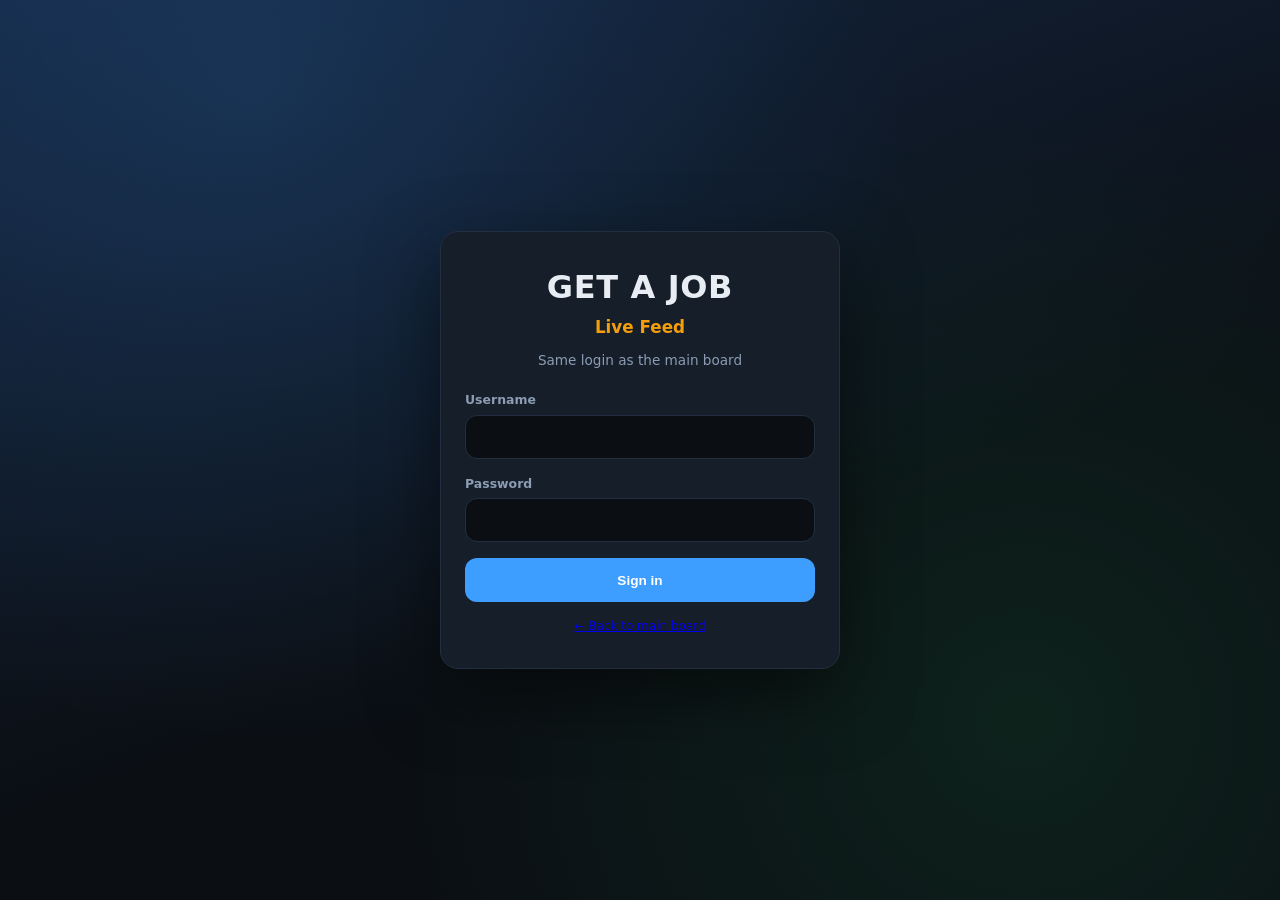
<file: live.html>
<!DOCTYPE html>
<html lang="en">
  <head>
    <meta charset="UTF-8" />
    <meta name="viewport" content="width=device-width, initial-scale=1.0, viewport-fit=cover" />
    <meta name="theme-color" content="#0f1419" />
    <title>Live Feed — GET A JOB</title>
    <link rel="stylesheet" href="css/styles.css" />
    <link rel="stylesheet" href="css/live.css" />
  </head>
  <body>
    <div id="login-screen" class="login-screen">
      <div class="login-card">
        <h1>GET A JOB</h1>
        <p class="login-sub">Live Feed</p>
        <p class="login-hint">Same login as the main board</p>
        <form id="login-form" autocomplete="on">
          <label>Username <input type="text" name="username" required /></label>
          <label>Password <input type="password" name="password" required /></label>
          <p id="login-error" class="login-error" hidden></p>
          <button type="submit" class="btn btn-primary btn-block">Sign in</button>
        </form>
        <p class="login-foot"><a href="index.html">← Back to main board</a></p>
      </div>
    </div>

    <div id="live-shell" class="live-shell hidden">
      <header class="app-header live-header">
        <div class="header-top">
          <div>
            <h1>Live Feed</h1>
            <p class="subtitle">Fresh listings · last 14 days only</p>
          </div>
          <div class="header-actions">
            <a href="index.html" class="btn btn-secondary">Main board</a>
            <span class="user-pill" id="user-label">—</span>
            <button type="button" class="btn btn-ghost" id="logout-btn">Log out</button>
          </div>
        </div>
        <p class="meta live-meta">
          <span id="live-fetched">Not fetched yet</span>
          <span id="live-count">0 jobs</span>
          <span id="live-sources" class="muted"></span>
        </p>
      </header>

      <div class="live-toolbar">
        <input type="search" id="live-search" placeholder="Search title, employer…" />
        <select id="live-filter">
          <option value="all">All live jobs</option>
          <option value="security">Security & LP</option>
          <option value="high-pay">High pay ($18+)</option>
          <option value="entry">Entry-friendly</option>
          <option value="high-match">High match (70+)</option>
        </select>
        <select id="live-sort">
          <option value="match">Sort: Match</option>
          <option value="date">Sort: Newest</option>
          <option value="pay">Sort: Pay</option>
        </select>
        <button type="button" class="btn btn-ghost" id="live-refresh-btn" title="Reload JSON from server">Reload</button>
      </div>

      <div id="live-setup-banner" class="info-banner live-setup hidden"></div>
      <div id="live-list" class="live-list"></div>
    </div>

    <script src="config.js"></script>
    <script>window.GAJ_CONFIG = window.GAJ_CONFIG || null;</script>
    <script src="js/auth.js"></script>
    <script src="js/tracker.js"></script>
    <script src="js/live-aggregator.js"></script>
  </body>
</html>
</file>
<file: css/styles.css>
:root {
  --bg: #0b0f14;
  --surface: #161e29;
  --surface2: #232f40;
  --surface3: #2d3b50;
  --text: #e8edf4;
  --muted: #8b9cb3;
  --accent: #3d9eff;
  --accent2: #22c55e;
  --warn: #f59e0b;
  --danger: #ef4444;
  --south: #a78bfa;
  --gold: #fbbf24;
  --radius: 12px;
  --font: "Segoe UI", -apple-system, BlinkMacSystemFont, system-ui, sans-serif;
  --nav-h: 64px;
  --nav-total: calc(var(--nav-h) + env(safe-area-inset-bottom, 0px));
  --mobile-header-h: 10.5rem; /* sticky header + progress + meta (safe on tall headers) */
  --touch: 44px;
}

* { box-sizing: border-box; margin: 0; padding: 0; }
html { -webkit-text-size-adjust: 100%; }
body {
  font-family: var(--font);
  background: var(--bg);
  color: var(--text);
  line-height: 1.45;
  min-height: 100dvh;
  -webkit-font-smoothing: antialiased;
}
.hidden { display: none !important; }
.muted { color: var(--muted); }

/* ===== Login ===== */
.login-screen {
  min-height: 100dvh;
  display: flex; align-items: center; justify-content: center;
  padding: 1.5rem;
  background:
    radial-gradient(circle at 20% 10%, rgba(61, 158, 255, 0.15), transparent 50%),
    radial-gradient(circle at 80% 80%, rgba(34, 197, 94, 0.10), transparent 50%),
    linear-gradient(160deg, #142540 0%, #0b0f14 60%);
}
.login-card {
  width: 100%; max-width: 400px;
  background: var(--surface);
  border: 1px solid var(--surface2);
  border-radius: 18px;
  padding: 2rem 1.5rem;
  box-shadow: 0 25px 70px rgba(0, 0, 0, 0.5);
}
.login-card h1 { font-size: 2rem; font-weight: 800; text-align: center; letter-spacing: 0.02em; }
.login-sub { text-align: center; color: var(--warn); font-weight: 700; font-size: 1.05rem; margin-top: 0.25rem; }
.login-hint { text-align: center; color: var(--muted); font-size: 0.85rem; margin: 0.75rem 0 1.25rem; }
#login-form label { display: block; margin-bottom: 1rem; font-size: 0.78rem; color: var(--muted); font-weight: 600; }
#login-form input {
  display: block; width: 100%; margin-top: 0.35rem;
  padding: 0.75rem 1rem; min-height: var(--touch);
  font-size: 1rem; border-radius: var(--radius);
  border: 1px solid var(--surface2); background: var(--bg); color: var(--text);
}
.login-error { color: #fca5a5; font-size: 0.85rem; margin-bottom: 0.75rem; }
.login-foot { margin-top: 1rem; font-size: 0.75rem; color: var(--muted); text-align: center; }
.btn-block { width: 100%; min-height: var(--touch); font-size: 1rem; }

/* ===== App shell ===== */
.app-shell {
  display: flex; flex-direction: column;
  min-height: 100dvh;
  padding-bottom: var(--nav-total);
}
.app-header {
  background: linear-gradient(135deg, #1a3354 0%, #0b0f14 80%);
  border-bottom: 1px solid var(--surface2);
  padding: 0.85rem 1rem;
  position: sticky; top: 0; z-index: 100;
}
.header-top { display: flex; justify-content: space-between; align-items: flex-start; gap: 0.75rem; }
.app-header h1 { font-size: 1.25rem; font-weight: 800; letter-spacing: 0.01em; }
.subtitle { color: var(--warn); font-size: 0.85rem; font-weight: 600; }
.header-actions { display: flex; flex-direction: column; align-items: flex-end; gap: 0.35rem; }
.user-pill { font-size: 0.72rem; background: var(--surface2); padding: 0.25rem 0.6rem; border-radius: 999px; color: var(--accent); font-weight: 700; }
.live-link-btn { font-size: 0.78rem; padding: 0.35rem 0.6rem; min-height: auto; white-space: nowrap; }
.progress-bar {
  display: flex; gap: 0.85rem;
  margin-top: 0.6rem;
  font-size: 0.78rem; color: var(--muted);
  flex-wrap: wrap;
}
.progress-bar strong { color: var(--accent2); font-size: 1rem; }
.meta { color: var(--muted); font-size: 0.72rem; margin-top: 0.4rem; display: flex; flex-wrap: wrap; gap: 0.35rem 0.75rem; align-items: center; }
.sync-status {
  font-size: 0.68rem;
  padding: 0.15rem 0.45rem;
  border-radius: 999px;
  border: 1px solid var(--surface2);
  background: var(--surface2);
  color: var(--muted);
}
.sync-status.sync-synced { color: #86efac; border-color: rgba(34, 197, 94, 0.35); background: rgba(34, 197, 94, 0.12); }
.sync-status.sync-loading { color: var(--accent); border-color: rgba(61, 158, 255, 0.35); }
.sync-status.sync-error,
.sync-status.sync-offline { color: #fca5a5; border-color: rgba(239, 68, 68, 0.35); }
.sync-status.sync-local { color: var(--warn); border-color: rgba(245, 158, 11, 0.35); }

/* ===== Views + nav ===== */
.view { display: none; flex: 1; flex-direction: column; min-height: 0; }
.view-active { display: flex; }
.bottom-nav {
  position: fixed; bottom: 0; left: 0; right: 0;
  min-height: var(--nav-h);
  height: var(--nav-total);
  background: var(--surface);
  border-top: 1px solid var(--surface2);
  display: flex; z-index: 1200;
  padding-bottom: env(safe-area-inset-bottom, 0);
  box-shadow: 0 -6px 24px rgba(0, 0, 0, 0.45);
}
.nav-btn {
  flex: 1; display: flex; flex-direction: column; align-items: center; justify-content: center;
  gap: 0.15rem; border: none; background: transparent;
  color: var(--muted); font-size: 0.65rem; font-weight: 600;
  cursor: pointer; min-height: var(--touch); padding: 0.25rem;
}
.nav-btn.nav-active { color: var(--accent); }
.nav-icon { font-size: 1.2rem; }

/* ===== TODAY ===== */
.today-panel { padding: 1rem; flex: 1; overflow-y: auto; }
.today-panel h2 { font-size: 1.3rem; }
.today-sub { color: var(--muted); font-size: 0.85rem; margin-bottom: 1rem; }
.today-list { display: grid; gap: 0.75rem; }
.today-card {
  background: var(--surface); border: 1px solid var(--surface2);
  border-left: 4px solid var(--gold);
  border-radius: var(--radius); padding: 1rem;
  cursor: pointer; transition: border-color 0.15s, transform 0.1s;
}
.today-card:hover { border-color: var(--accent); }
.today-head { display: flex; justify-content: space-between; align-items: center; }
.today-head strong { font-size: 1rem; }
.today-sub { color: var(--muted); font-size: 0.85rem; }
.today-reason { color: var(--warn); font-size: 0.8rem; font-weight: 600; margin: 0.4rem 0; }
.today-actions { display: flex; gap: 0.5rem; flex-wrap: wrap; margin-top: 0.5rem; }

.match-num {
  background: var(--accent2); color: #052e16; font-weight: 800;
  padding: 0.15rem 0.4rem; border-radius: 4px; font-size: 0.72rem;
}
.match-num.small { font-size: 0.7rem; }

/* ===== Toolbar ===== */
.toolbar {
  display: flex; flex-wrap: wrap; gap: 0.5rem;
  padding: 0.65rem 1rem;
  background: var(--surface); border-bottom: 1px solid var(--surface2);
  align-items: center;
}
.toolbar input[type="search"] {
  flex: 1 1 100%; min-width: 0;
  padding: 0.65rem 0.85rem; min-height: var(--touch);
  border-radius: var(--radius); border: 1px solid var(--surface2);
  background: var(--bg); color: var(--text); font-size: 1rem;
}
.toolbar select {
  flex: 1 1 auto; min-height: var(--touch);
  padding: 0.5rem 0.65rem;
  border-radius: var(--radius); border: 1px solid var(--surface2);
  background: var(--bg); color: var(--text); font-size: 0.88rem;
}
.toolbar-filters { display: flex; flex-wrap: wrap; gap: 0.5rem; width: 100%; align-items: center; }
.chip-group { display: flex; flex-wrap: wrap; gap: 0.4rem; }
.chip {
  padding: 0.4rem 0.75rem; min-height: 36px;
  border-radius: 999px; border: 1px solid var(--surface2);
  background: var(--bg); color: var(--muted);
  font-size: 0.78rem; cursor: pointer;
  display: inline-flex; align-items: center;
}
.chip.active { background: var(--accent); color: #fff; border-color: var(--accent); }
.stats { font-size: 0.75rem; color: var(--muted); width: 100%; text-align: right; }
.mobile-only { display: none; }

/* ===== Layout ===== */
#view-jobs { flex: 1; min-height: 0; overflow: hidden; }
.layout-desktop {
  display: grid; grid-template-columns: 1fr 1fr;
  flex: 1; min-height: 0; overflow: hidden;
  height: calc(100dvh - 240px); max-height: calc(100dvh - 240px);
}
.panel-list {
  overflow-y: auto; overflow-x: hidden;
  overscroll-behavior: contain;
  -webkit-overflow-scrolling: touch;
  border-right: 1px solid var(--surface2);
  padding: 0.65rem; min-height: 0; height: 100%;
}
.panel-map { position: relative; overflow: hidden; min-height: 0; height: 100%; }
#map { width: 100%; height: 100%; }
.panel-map.map-zoom-off::after,
#map-mobile.map-zoom-off::after {
  content: "Click map to zoom";
  position: absolute; bottom: 8px; left: 50%;
  transform: translateX(-50%);
  background: rgba(0, 0, 0, 0.7); color: #fff;
  font-size: 0.7rem; padding: 0.25rem 0.55rem;
  border-radius: 4px; pointer-events: none; z-index: 1000;
}
#view-map .map-full { flex: 1; min-height: 280px; width: 100%; }

/* ===== Job cards ===== */
.job-card {
  background: var(--surface); border: 1px solid var(--surface2);
  border-radius: var(--radius);
  padding: 0.9rem 1rem; margin-bottom: 0.65rem;
  cursor: pointer; transition: border-color 0.15s, transform 0.1s;
  position: relative;
}
.job-card:hover { border-color: var(--accent); transform: translateY(-1px); }
.job-card.active { border-color: var(--accent); box-shadow: 0 0 0 1px var(--accent); }
.job-card.job-applied { border-left: 4px solid var(--accent2); }
.job-card.job-needs-call { border-left: 4px solid var(--warn); }
.job-card.job-bookmarked { box-shadow: 0 0 0 1px rgba(251, 191, 36, 0.4); }

.card-head { display: flex; gap: 0.5rem; align-items: flex-start; }
.rank {
  font-size: 0.7rem; color: var(--muted); font-weight: 700;
  flex-shrink: 0; text-align: center; line-height: 1.1;
  padding-top: 0.15rem;
}
.card-head-text { flex: 1; min-width: 0; }
.job-card h3 { font-size: 1.05rem; line-height: 1.25; }
.employer { color: var(--accent); font-size: 0.88rem; }
.card-meta-row { display: flex; gap: 0.65rem; align-items: center; margin: 0.35rem 0; flex-wrap: wrap; }
.pay { color: var(--accent2); font-weight: 700; font-size: 0.98rem; }
.dist { color: var(--muted); font-size: 0.75rem; }

.bookmark-btn {
  background: transparent; border: 1px solid var(--surface2);
  color: var(--muted); font-size: 1.1rem;
  width: 34px; height: 34px; border-radius: 8px;
  cursor: pointer; flex-shrink: 0;
}
.bookmark-btn.on { color: var(--gold); border-color: var(--gold); }

.badges { display: flex; flex-wrap: wrap; gap: 0.35rem; margin-bottom: 0.4rem; }
.badge {
  font-size: 0.68rem; padding: 0.2rem 0.45rem;
  border-radius: 4px;
  background: var(--surface2); color: var(--muted);
}
.badge.tier-high { background: rgba(34, 197, 94, 0.18); color: #86efac; }
.badge.tier-medium { background: rgba(61, 158, 255, 0.18); color: #93c5fd; }
.badge.tier-bridge { background: rgba(139, 156, 179, 0.18); color: var(--muted); }
.badge.tier-stretch { background: rgba(245, 158, 11, 0.18); color: var(--warn); }
.badge.south { background: rgba(167, 139, 250, 0.18); color: var(--south); }
.badge.priority { background: rgba(245, 158, 11, 0.22); color: var(--warn); }
.badge.verify { background: rgba(239, 68, 68, 0.18); color: #fca5a5; }
.badge.interview { background: rgba(34, 197, 94, 0.25); color: #86efac; }

.tag-row { display: flex; flex-wrap: wrap; gap: 0.3rem; margin-bottom: 0.5rem; }
.tag {
  font-size: 0.65rem; padding: 0.12rem 0.4rem;
  border-radius: 3px; background: var(--surface2); color: var(--muted);
  border: 1px solid var(--surface3);
}

.status-row { display: flex; flex-wrap: wrap; gap: 0.35rem; margin: 0.5rem 0; }
.status-check {
  display: inline-flex; align-items: center; gap: 0.35rem;
  min-height: var(--touch); padding: 0 0.65rem;
  background: var(--bg); border-radius: var(--radius);
  border: 1px solid var(--surface2);
  font-size: 0.82rem; font-weight: 600; cursor: pointer;
  flex: 1 1 auto; justify-content: center;
}
.status-check input { width: 1.1rem; height: 1.1rem; accent-color: var(--accent2); }

.job-detail {
  display: none; margin-top: 0.65rem; padding-top: 0.65rem;
  border-top: 1px solid var(--surface2); font-size: 0.88rem;
}
.job-card.expanded .job-detail { display: block; }
.label {
  color: var(--muted); font-size: 0.72rem;
  text-transform: uppercase; letter-spacing: 0.04em;
  display: block; margin-bottom: 0.2rem;
}
.notes-label textarea {
  width: 100%; margin-top: 0.35rem; padding: 0.6rem;
  border-radius: var(--radius); border: 1px solid var(--surface2);
  background: var(--bg); color: var(--text);
  font-family: inherit; font-size: 0.9rem; resize: vertical;
}
.actions { display: flex; flex-wrap: wrap; gap: 0.5rem; margin-top: 0.65rem; }
.contact-list { list-style: none; margin-bottom: 0.5rem; }
.contact-list li { margin-bottom: 0.35rem; }

/* ===== Buttons ===== */
.btn {
  display: inline-flex; align-items: center; justify-content: center;
  padding: 0.5rem 0.95rem; min-height: var(--touch);
  border-radius: var(--radius);
  font-size: 0.85rem; font-weight: 600;
  text-decoration: none; border: none; cursor: pointer;
  white-space: nowrap;
}
.btn-primary { background: var(--accent); color: #fff; }
.btn-primary:hover { background: #2487f0; }
.btn-secondary { background: var(--surface2); color: var(--text); }
.btn-secondary:hover { background: var(--surface3); }
.btn-call { background: var(--accent2); color: #052e16; }
.btn-call:hover { background: #16a34a; }
.btn-call.inline { min-height: auto; padding: 0.3rem 0.6rem; font-size: 0.78rem; }
.btn-ghost {
  background: transparent; color: var(--muted);
  min-height: auto; padding: 0.4rem 0.7rem; font-size: 0.78rem;
}
.btn-ghost:hover { color: var(--text); }

/* ===== Tracker ===== */
.tracker-panel { padding: 1rem; overflow-y: auto; flex: 1; }
.tracker-panel h2 { font-size: 1.2rem; }
.tracker-panel h3 { font-size: 0.95rem; margin: 1rem 0 0.5rem; color: var(--muted); }
.tracker-sub { color: var(--muted); font-size: 0.85rem; margin-bottom: 1rem; }
.tracker-cards {
  display: grid; grid-template-columns: repeat(3, 1fr);
  gap: 0.65rem; margin-bottom: 1.25rem;
}
.tracker-stat {
  background: var(--surface); border: 1px solid var(--surface2);
  border-radius: var(--radius); padding: 0.85rem 0.5rem;
  text-align: center; font-size: 0.72rem; color: var(--muted);
}
.tracker-stat span { display: block; font-size: 1.5rem; font-weight: 800; color: var(--accent2); }
.tracker-list { list-style: none; }
.tracker-list li { margin-bottom: 0.5rem; }
.tracker-list button {
  background: none; border: none; color: var(--accent);
  font-size: 0.9rem; text-align: left; cursor: pointer;
  padding: 0.35rem 0; min-height: var(--touch); width: 100%;
}
.tracker-list .muted { color: var(--muted); font-size: 0.85rem; }

/* ===== Playbook ===== */
.playbook { padding: 1rem 1rem 2rem; overflow-y: auto; }
.playbook h2 { font-size: 1.1rem; margin-bottom: 0.75rem; }
.playbook details {
  margin-bottom: 0.65rem;
  background: var(--surface);
  border-radius: var(--radius);
  padding: 0.75rem;
  border: 1px solid var(--surface2);
}
.playbook summary {
  cursor: pointer; font-weight: 600;
  min-height: var(--touch); display: flex; align-items: center;
}
.playbook ul { margin: 0.5rem 0 0 1.1rem; color: var(--muted); font-size: 0.9rem; }
.playbook a { color: var(--accent); }
.resources-grid { display: grid; grid-template-columns: 1fr; gap: 0.65rem; margin-top: 0.75rem; }
.resource-card {
  background: var(--surface); padding: 0.85rem;
  border-radius: var(--radius); border: 1px solid var(--surface2);
  font-size: 0.85rem;
}
.resource-card a { color: var(--accent); }
.empty-state { text-align: center; padding: 2rem 1rem; color: var(--muted); }

/* ===== Map pins ===== */
.pin-default {
  background: var(--accent); width: 14px; height: 14px;
  border-radius: 50%; border: 2px solid #fff;
}
.pin-high { background: var(--accent2); width: 14px; height: 14px; border-radius: 50%; border: 2px solid #fff; }
.pin-medium { background: var(--accent); width: 14px; height: 14px; border-radius: 50%; border: 2px solid #fff; }
.pin-stretch { background: var(--warn); width: 14px; height: 14px; border-radius: 50%; border: 2px solid #fff; }
.leaflet-popup-content { font-family: var(--font); font-size: 0.85rem; }
.leaflet-popup-content strong { display: block; margin-bottom: 0.25rem; }

/* ===== Mobile ===== */
@media (max-width: 768px) {
  .mobile-only { display: inline-flex; }
  .toolbar-filters { display: none; }
  .toolbar-filters.filters-open { display: flex; }

  /* Let the document scroll naturally — fixes broken mobile job-list scrolling */
  .app-shell { overflow: visible; }
  .view { flex: none; }
  #view-jobs { overflow: visible; }
  .layout-desktop {
    display: block;
    height: auto !important;
    max-height: none !important;
    overflow: visible !important;
  }
  .panel-list {
    overflow: visible !important;
    height: auto !important;
    max-height: none !important;
    border-right: none;
    padding: 0.65rem 0.85rem 1rem;
  }
  .panel-map { display: none; }

  /* Map tab: fixed between measured header and nav */
  body.map-tab-active {
    overflow: hidden;
    height: 100dvh;
  }
  .app-shell.map-tab-active {
    padding-bottom: 0;
    overflow: hidden;
  }
  #view-map.view-active {
    position: fixed;
    left: 0;
    right: 0;
    top: var(--mobile-header-h);
    bottom: var(--nav-total);
    display: block;
    flex: none;
    height: auto !important;
    max-height: none !important;
    min-height: 0;
    overflow: hidden;
    z-index: 100;
    margin: 0;
    padding: 0;
  }
  #view-map .map-full {
    position: absolute;
    inset: 0;
    min-height: 0 !important;
    height: 100% !important;
    max-height: none !important;
    width: 100%;
  }
  #map-mobile,
  #map-mobile.leaflet-container {
    position: absolute !important;
    inset: 0 !important;
    width: 100% !important;
    height: 100% !important;
    min-height: 0 !important;
    max-height: none !important;
  }
  #map-mobile .leaflet-bottom {
    bottom: 0.25rem !important;
  }

  .header-top h1 { font-size: 1.1rem; }
  .actions .btn { flex: 1 1 calc(50% - 0.25rem); }
  .tracker-cards { grid-template-columns: repeat(2, 1fr); }
  .progress-bar { font-size: 0.72rem; gap: 0.7rem; }
}

/* ===== Desktop ===== */
@media (min-width: 769px) {
  .app-shell { padding-bottom: 0; }
  .layout-desktop .panel-map { display: block; }
  .toolbar input[type="search"] { flex: 1 1 200px; }
  .stats { width: auto; margin-left: auto; }
  .resources-grid { grid-template-columns: repeat(auto-fill, minmax(240px, 1fr)); }

  /* Bottom nav becomes top tabs on desktop, sticky under the header */
  .bottom-nav {
    position: sticky;
    top: var(--mobile-header-h, 80px);
    height: auto;
    padding: 0 1rem;
    border-top: none;
    border-bottom: 1px solid var(--surface2);
    background: var(--surface);
    box-shadow: 0 4px 12px rgba(0, 0, 0, 0.25);
    z-index: 90;
  }
  .nav-btn {
    flex: 0 1 auto; flex-direction: row;
    gap: 0.4rem; padding: 0.5rem 0.9rem; font-size: 0.85rem;
  }
  .nav-icon { font-size: 1rem; }

  /* Today panel grows on desktop */
  .today-list {
    grid-template-columns: repeat(auto-fill, minmax(280px, 1fr));
  }
}

@media (min-width: 1024px) {
  .app-header { padding: 1rem 1.5rem; }
  .app-header h1 { font-size: 1.5rem; }
  .toolbar { padding: 0.75rem 1.5rem; }
  .panel-list { padding: 0.85rem; }
}

/* ===== Welcome modal (drJobless gag) ===== */
.welcome-modal {
  position: fixed; inset: 0;
  z-index: 9999;
  display: flex; align-items: center; justify-content: center;
  padding: 1.5rem;
}
.welcome-modal.hidden { display: none; }
.welcome-backdrop {
  position: absolute; inset: 0;
  background: rgba(5, 8, 12, 0.78);
  backdrop-filter: blur(6px);
  -webkit-backdrop-filter: blur(6px);
  animation: fadeIn 0.25s ease-out;
}
.welcome-card {
  position: relative;
  width: 100%; max-width: 380px;
  background: var(--surface);
  border: 1px solid var(--surface2);
  border-radius: 22px;
  padding: 2.25rem 1.5rem 1.75rem;
  text-align: center;
  box-shadow: 0 30px 80px rgba(0, 0, 0, 0.6);
  animation: pop 0.35s cubic-bezier(0.18, 1.2, 0.6, 1);
}
.welcome-emoji {
  font-size: 4rem;
  line-height: 1;
  margin-bottom: 0.75rem;
  filter: drop-shadow(0 6px 12px rgba(0, 0, 0, 0.4));
}
.welcome-emoji.big-smile {
  font-size: 5.5rem;
  animation: bouncy 0.7s ease-out;
}
.welcome-card h2 {
  font-size: 1.45rem;
  font-weight: 800;
  margin-bottom: 0.5rem;
  letter-spacing: 0.005em;
}
.welcome-sub {
  color: var(--muted);
  margin-bottom: 1.25rem;
  font-size: 0.92rem;
}
.welcome-card .btn-primary { margin-top: 0.5rem; }

@keyframes fadeIn { from { opacity: 0; } to { opacity: 1; } }
@keyframes pop {
  0% { opacity: 0; transform: scale(0.86) translateY(8px); }
  100% { opacity: 1; transform: scale(1) translateY(0); }
}
@keyframes bouncy {
  0% { transform: scale(0) rotate(-15deg); }
  60% { transform: scale(1.2) rotate(8deg); }
  100% { transform: scale(1) rotate(0); }
}
@keyframes fadeInUp {
  from { opacity: 0; transform: translateY(6px); }
  to { opacity: 1; transform: translateY(0); }
}

/* ===== Info banner (freshness disclaimer) ===== */
.info-banner {
  background: linear-gradient(135deg, rgba(61, 158, 255, 0.10), rgba(34, 197, 94, 0.06));
  border: 1px solid var(--surface2);
  border-left: 3px solid var(--accent);
  border-radius: var(--radius);
  padding: 0.75rem 0.9rem;
  font-size: 0.82rem;
  color: var(--muted);
  margin-bottom: 1rem;
  line-height: 1.5;
}
.info-banner strong { color: var(--text); }
.info-banner em { color: var(--accent); font-style: normal; font-weight: 600; }

/* ===== Commute pill ===== */
.commute {
  font-size: 0.72rem;
  color: var(--accent);
  background: rgba(61, 158, 255, 0.12);
  padding: 0.12rem 0.45rem;
  border-radius: 999px;
  font-weight: 600;
}

/* ===== Freshness badges ===== */
.badge.fresh-fresh { background: rgba(34, 197, 94, 0.18); color: #86efac; }
.badge.fresh-aging { background: rgba(245, 158, 11, 0.16); color: var(--warn); }
.badge.fresh-stale { background: rgba(239, 68, 68, 0.18); color: #fca5a5; }
.badge.fresh-unknown { background: var(--surface2); color: var(--muted); }

/* ===== Card animation polish ===== */
.job-card { animation: fadeInUp 0.25s ease-out both; }
.job-card:nth-child(1) { animation-delay: 0.00s; }
.job-card:nth-child(2) { animation-delay: 0.04s; }
.job-card:nth-child(3) { animation-delay: 0.08s; }
.job-card:nth-child(4) { animation-delay: 0.12s; }
.job-card:nth-child(5) { animation-delay: 0.16s; }
.job-card:nth-child(n+6) { animation-delay: 0.2s; }

/* Subtle bookmark pulse when clicked */
.bookmark-btn.on { animation: pop 0.3s ease-out; }

/* Slight gradient sweep on header */
.app-header {
  background:
    linear-gradient(135deg, #1a3354 0%, #0b0f14 60%),
    radial-gradient(circle at 0% 0%, rgba(61, 158, 255, 0.25), transparent 50%);
  background-blend-mode: screen;
}

/* Nicer empty state */
.empty-state {
  background: var(--surface);
  border: 1px dashed var(--surface3);
  border-radius: var(--radius);
  font-size: 0.92rem;
}

/* ===== Print ===== */
@media print {
  body { background: #fff; color: #111; }
  .app-header, .toolbar, .panel-map, .bottom-nav, .actions,
  .status-row, .notes-label, .bookmark-btn, .login-screen { display: none !important; }
  .app-shell { padding-bottom: 0; }
  .view { display: block !important; }
  #view-jobs, #view-today { display: block !important; }
  .layout-desktop { display: block !important; height: auto !important; max-height: none !important; overflow: visible !important; }
  .panel-list { overflow: visible !important; height: auto !important; max-height: none !important; border: none !important; padding: 0 !important; }
  .job-card {
    background: #fff !important; color: #111 !important;
    border: 1px solid #ccc !important; page-break-inside: avoid;
    box-shadow: none !important; margin-bottom: 0.5rem !important;
  }
  .job-card .employer { color: #1a3354 !important; }
  .job-card .pay { color: #047857 !important; }
  .badge, .tag { background: #f3f4f6 !important; color: #111 !important; border: 1px solid #ddd !important; }
  .job-detail { display: block !important; }
  a { color: #1a3354 !important; text-decoration: none; }
}
</file>
<file: css/live.css>
.live-shell {
  min-height: 100dvh;
  display: flex;
  flex-direction: column;
  padding-bottom: 2rem;
}

.live-header .header-actions {
  flex-direction: row;
  flex-wrap: wrap;
  align-items: center;
  gap: 0.35rem;
}

.live-meta {
  margin-top: 0.5rem;
}

.live-toolbar {
  display: flex;
  flex-wrap: wrap;
  gap: 0.5rem;
  padding: 0.65rem 1rem;
  background: var(--surface);
  border-bottom: 1px solid var(--surface2);
  align-items: center;
}

.live-toolbar input[type="search"] {
  flex: 1 1 100%;
  min-height: 44px;
  padding: 0.65rem 0.85rem;
  border-radius: var(--radius);
  border: 1px solid var(--surface2);
  background: var(--bg);
  color: var(--text);
}

.live-toolbar select {
  flex: 1 1 auto;
  min-height: 44px;
  padding: 0.5rem;
  border-radius: var(--radius);
  border: 1px solid var(--surface2);
  background: var(--bg);
  color: var(--text);
}

.live-list {
  padding: 0.75rem 1rem 2rem;
  display: grid;
  gap: 0.65rem;
  max-width: 900px;
  margin: 0 auto;
  width: 100%;
}

.live-card {
  background: var(--surface);
  border: 1px solid var(--surface2);
  border-left: 4px solid var(--accent);
  border-radius: var(--radius);
  padding: 1rem;
}

.live-card.tier-high {
  border-left-color: var(--accent2);
}

.live-card.tier-security {
  border-left-color: #60a5fa;
}

.live-card-head {
  display: flex;
  justify-content: space-between;
  gap: 0.5rem;
  align-items: flex-start;
}

.live-card h3 {
  font-size: 1.05rem;
  line-height: 1.3;
}

.live-card .employer {
  color: var(--accent);
  font-size: 0.9rem;
}

.live-card-meta {
  display: flex;
  flex-wrap: wrap;
  gap: 0.4rem;
  margin: 0.5rem 0;
  font-size: 0.78rem;
}

.live-card .posted {
  color: var(--accent2);
  font-weight: 600;
}

.live-card .source-tag {
  color: var(--muted);
  background: var(--surface2);
  padding: 0.1rem 0.4rem;
  border-radius: 4px;
}

.live-card-actions {
  display: flex;
  flex-wrap: wrap;
  gap: 0.5rem;
  margin-top: 0.65rem;
}

.live-setup {
  margin: 0.75rem 1rem 0;
  max-width: 900px;
  width: calc(100% - 2rem);
  align-self: center;
}

@media (min-width: 769px) {
  .live-toolbar input[type="search"] {
    flex: 1 1 240px;
  }
}
</file>
